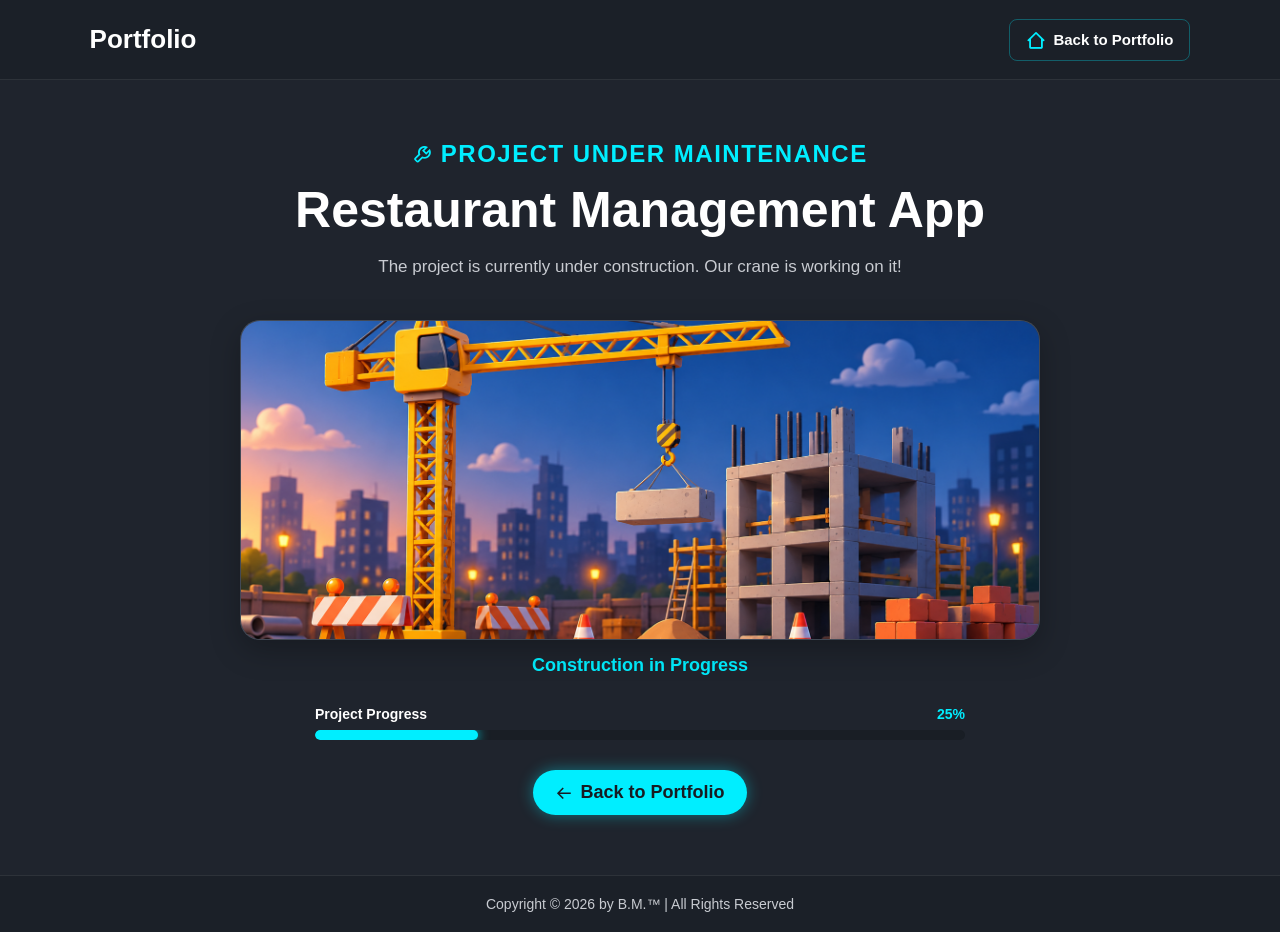
<file: maintenance/maintenance.html>
<!DOCTYPE html>
<html lang="en">

<head>
    <meta charset="UTF-8">
    <meta name="viewport" content="width=device-width, initial-scale=1.0">

    <title>Project Under Maintenance</title>

    <link href="https://unpkg.com/boxicons@2.1.4/css/boxicons.min.css" rel="stylesheet">

    <link rel="stylesheet" href="maintenance.css">

    <link rel="icon" type="image/png" href="../images/maintenance.png">

</head>



<body>

    <main class="maintenance-page">
        <header class="maintenance-header">
            <a href="#" class="logo">Portfolio</a>

            <a href="../index.html" class="back-home">
                <i class='bx bx-home-alt-2'></i>
                Back to Portfolio
            </a>
        </header>


        <section class="maintenance-container">
            <div class="project-info">
                <p class="maintenance-label">
                    <i class='bx bx-wrench'></i>
                    PROJECT UNDER MAINTENANCE
                </p>

                <h1 id="project-name">
                    Loading Project...
                </h1>

                <p class="maintenance-message" id="maintenance-message">
                    Please wait while the project is being updated.
                </p>

            </div>


            <!-- Animation Area -->
            <div class="animation-container" id="animation-container">
            </div>


            <!-- Progress Section -->
            <div class="progress-section" id="progress-section">
                <div class="progress-header">
                    <span>Project Progress</span>
                    <span id="progress-value">0%</span>
                </div>

                <div class="progress-bar">
                    <div class="progress-fill" id="progress-fill"></div>
                </div>
            </div>

            <!-- Back Button -->
            <div class="maintenance-actions">
                <a href="../index.html" class="home-btn">
                    <i class='bx bx-arrow-back'></i>
                    Back to Portfolio
                </a>
            </div>

        </section>


        <!-- Footer -->
        <footer class="maintenance-footer">
            <p>Copyright &copy; 2026 by B.M.&trade; | All Rights Reserved</p>
        </footer>
    </main>

    <script src="maintenance.js"></script>

</body>
</html>
</file>
<file: maintenance/maintenance.css>
/* =========================================================
   MAINTENANCE PAGE
========================================================= */

:root {
    --bg-color: #1f242d;
    --second-bg-color: #323946;
    --text-color: #fff;
    --main-color: #0ef;
    --dark-color: #171b22;
    --border-color: rgba(255, 255, 255, 0.08);
}


/* =========================================================
   RESET
========================================================= */

* {
    margin: 0;
    padding: 0;
    box-sizing: border-box;
    text-decoration: none;
    border: none;
    outline: none;
    scroll-behavior: smooth;
}

html {
    font-size: 62.5%;
}

body {
    font-family: Arial, Helvetica, sans-serif;
    background: var(--bg-color);
    color: var(--text-color);
    min-height: 100vh;
}


/* =========================================================
   MAIN PAGE
========================================================= */

.maintenance-page {
    min-height: 100vh;
    display: flex;
    flex-direction: column;
}


/* =========================================================
   HEADER
========================================================= */

.maintenance-header {
    width: 100%;
    min-height: 8rem;
    padding: 0 7%;
    background: #1b2028;
    display: flex;
    align-items: center;
    justify-content: space-between;
    border-bottom: 1px solid var(--border-color);
}

.logo {
    color: var(--text-color);
    font-size: 2.6rem;
    font-weight: 700;
    cursor: default;
}

.logo span {
    color: var(--main-color);
}

.back-home {
    display: flex;
    align-items: center;
    gap: 0.7rem;
    color: var(--text-color);
    font-size: 1.5rem;
    font-weight: 600;
    padding: 1rem 1.6rem;
    border: 1px solid rgba(0, 238, 255, 0.3);
    border-radius: 0.8rem;
    transition: 0.3s ease;
}

.back-home i {
    font-size: 2rem;
    color: var(--main-color);
}

.back-home:hover {
    background: var(--main-color);
    color: var(--dark-color);
    box-shadow: 0 0 1.5rem var(--main-color);
}

.back-home:hover i {
    color: var(--dark-color);
}



/* =========================================================
   MAIN CONTAINER
========================================================= */

.maintenance-container {
    width: min(110rem, 90%);
    margin: auto;
    display: flex;
    flex-direction: column;
    align-items: center;
    text-align: center;
    padding: 6rem 0;
}


/* =========================================================
   PROJECT INFORMATION
========================================================= */

.project-info {
    max-width: 80rem;
}

.maintenance-label {
    display: inline-flex;
    align-items: center;
    gap: 0.7rem;
    color: var(--main-color);
    font-size: 2.4rem;
    font-weight: 700;
    letter-spacing: 0.15rem;

    margin-bottom: 1.5rem;
}

.maintenance-label i {
    font-size: 2rem;
}

#project-name {
    font-size: clamp(2.5rem, 6vw, 5rem);
    line-height: 1.1;
    margin-bottom: 1.5rem;
}

.maintenance-message {
    font-size: 1.7rem;
    line-height: 1.6;
    color: #c8cbd1;
    max-width: 65rem;
    margin: auto;
}


/* =========================================================
   ANIMATION CONTAINER
========================================================= */

.animation-container {
    width: min(80rem, 100%);
    height: 32rem;
    margin: 4rem auto 3rem;
    background: var(--second-bg-color);
    border: 1px solid var(--border-color);
    border-radius: 2rem;
    position: relative;
    overflow: hidden;
    display: flex;
    align-items: center;
    justify-content: center;
    box-shadow: 0 1rem 3rem rgba(0, 0, 0, 0.25);
}


/* =========================================================
   PROGRESS
========================================================= */

.progress-section {
    width: min(65rem, 90%);
    margin-bottom: 3rem;
}

.progress-header {
    display: flex;
    justify-content: space-between;
    align-items: center;
    margin-bottom: 0.8rem;
    font-size: 1.4rem;
    font-weight: 600;
}

#progress-value {
    color: var(--main-color);
}

.progress-bar {
    width: 100%;
    height: 1rem;
    background: #191e25;
    border-radius: 2rem;
    overflow: hidden;
}

.progress-fill {
    height: 100%;
    width: 0%;
    background: var(--main-color);
    border-radius: inherit;
    box-shadow: 0 0 1.2rem var(--main-color);
    transition: width 1s ease;
}


/* =========================================================
   BUTTONS
========================================================= */

.maintenance-actions {
    display: flex;
    justify-content: center;
    align-items: center;
    gap: 1.5rem;
    flex-wrap: wrap;
}

.home-btn {
    display: inline-flex;
    align-items: center;
    justify-content: center;
    gap: 0.7rem;
    padding: 1.2rem 2.2rem;
    border-radius: 3rem;
    font-size: 1.5rem;
    font-weight: 700;
    transition: 0.3s ease;
}

.home-btn {
    background: var(--main-color);
    color: var(--dark-color);
    box-shadow: 0 0 1.5rem rgba(0, 238, 255, 0.4);
}

.home-btn:hover {
    transform: translateY(-0.3rem);
    box-shadow: 0 0 2rem var(--main-color);
}

.home-btn {
    font-size: 1.8rem;
}


/* =========================================================
   FOOTER
========================================================= */

.maintenance-footer {
    margin-top: auto;
    width: 100%;
    padding: 2rem;
    text-align: center;
    background: #1b2028;
    border-top: 1px solid var(--border-color);
}

.maintenance-footer p {
    font-size: 1.4rem;
    color: #c8cbd1;
}


/* =========================================================
   ANIMATION AREA - GENERAL
========================================================= */

.animation-object {
    position: absolute;
}


/* =========================================================
   RESPONSIVE
========================================================= */

@media (max-width: 768px) {
    .maintenance-header {
        padding: 0 4%;
        min-height: 7rem;
    }

    .logo {
        font-size: 2.2rem;
    }

    .back-home {
        font-size: 1.3rem;
        padding: 0.8rem 1.2rem;
        line-height: 1;
        display: flex;
        align-items: center;
        justify-content: center;
    }

    .back-home i {
        display: flex;
        align-items: center;
        justify-content: center;
        margin: 0;
        line-height: 1;
    }

    .maintenance-container {
        width: 92%;
        padding: 4rem 0;
    }

    .maintenance-message {
        font-size: 1.5rem;
    }

    .animation-container {
        height: 25rem;
        margin-top: 3rem;
        overflow: hidden;
    }

    .progress-section {
        width: 95%;
    }
}


@media (max-width: 450px) {
    .maintenance-header {
        padding: 0 2rem;
    }

    .back-home {
        width: 5rem;
        position: relative;
        height: 5rem;
        padding: 0;
        font-size: 0;
        display: block;
        margin: 0;
    }

    .back-home i {
        position: absolute;
        left: 50%;
        top: 50%;
        transform: translate(-50%, -50%);

        width: auto;
        height: auto;
        margin: 0;
        padding: 0;

        display: block;
        font-size: 2.2rem;
        line-height: 1;
    }

    .maintenance-container {
        width: 94%;
        padding: 3rem 0;
    }

    .maintenance-label {
        font-size: 1.1rem;
    }

    #project-name {
        font-size: 3.2rem;
    }

    .maintenance-message {
        font-size: 1.4rem;
        padding: 0 1rem;
    }

    .animation-container {
        height: 20rem;
        border-radius: 1.5rem;
        margin-top: 2.5rem;
        overflow: hidden;
    }

    .progress-section {
        width: 100%;
    }

    .progress-header {
        font-size: 1.3rem;
    }

    .maintenance-actions {
        width: 100%;
        flex-direction: column;
    }

    .home-btn {
        width: min(25rem, 90%);
    }

    .maintenance-footer p {
        font-size: 1.2rem;
    }
}


/* =========================================================
   STATIC MAINTENANCE IMAGE
========================================================= */

.animation-container .scene {
    width: 100%;
    height: 100%;
    position: relative;
    display: flex;
}

.animation-container .scene img {
    width: 100%;
    height: 100%;
    display: block;
    object-fit: cover;
    animation: imageFloat 8s ease-in-out infinite alternate;
}

.scene-title {
    width: min(80rem, 100%);
    margin: -1.5rem auto 3rem;
    text-align: center;

    font-size: 1.8rem;
    font-weight: 700;
    color: var(--main-color);
}

@keyframes imageFloat {
    0%, 100% {
        transform: scale(1.08) translateX(-0.3rem);
    }
    50% {
        transform: scale(1.08) translateX(0.3rem);
    }
}
</file>
